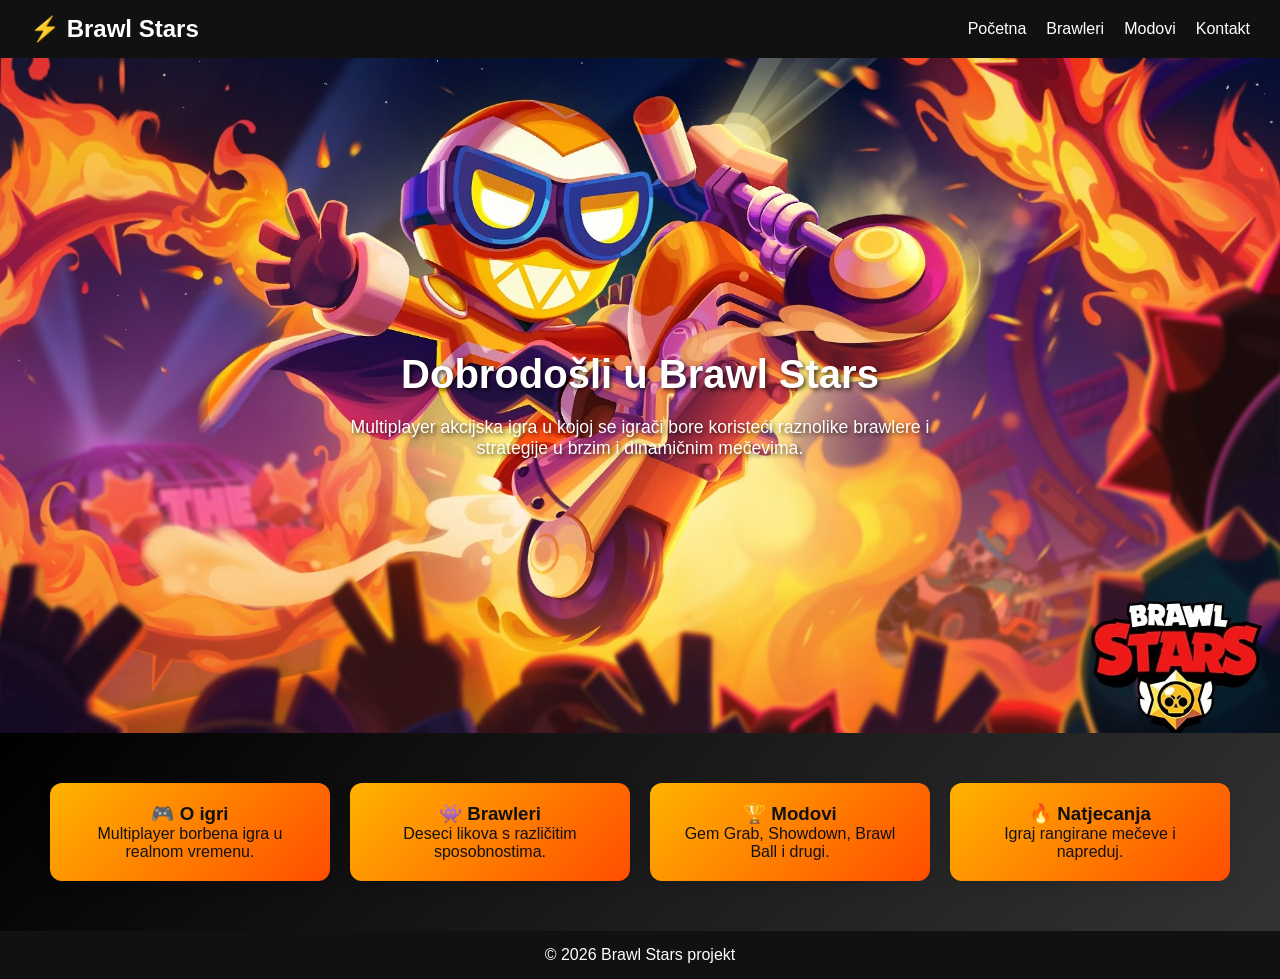
<file: brawl-stars-main/brawl-stars-main/MKseminar/Nova mapa (3)/index.html>
<!DOCTYPE html>
<html lang="hr">
<head>
<meta charset="UTF-8">
<meta name="viewport" content="width=device-width, initial-scale=1.0">
<title>Brawl Stars</title>
<link rel="stylesheet" href="style.css">
</head>
<body>

<nav>
<h1>⚡ Brawl Stars</h1>
<ul>
<li><a href="index.html">Početna</a></li>
<li><a href="brawleri.html">Brawleri</a></li>
<li><a href="modovi.html">Modovi</a></li>
<li><a href="kontakt.html">Kontakt</a></li>
</ul>
</nav>

<header class="hero-section">
<h2>Dobrodošli u Brawl Stars</h2>
<p>Multiplayer akcijska igra u kojoj se igrači bore koristeći raznolike brawlere i strategije u brzim i dinamičnim mečevima.</p>
</header>

<section class="grid-section">
<div class="card">
<h3>🎮 O igri</h3>
<p>Multiplayer borbena igra u realnom vremenu.</p>
</div>

<div class="card">
<h3>👾 Brawleri</h3>
<p>Deseci likova s različitim sposobnostima.</p>
</div>

<div class="card">
<h3>🏆 Modovi</h3>
<p>Gem Grab, Showdown, Brawl Ball i drugi.</p>
</div>

<div class="card">
<h3>🔥 Natjecanja</h3>
<p>Igraj rangirane mečeve i napreduj.</p>
</div>
</section>

<footer>
<p>© 2026 Brawl Stars projekt</p>
</footer>

</body>
</html>
</file>
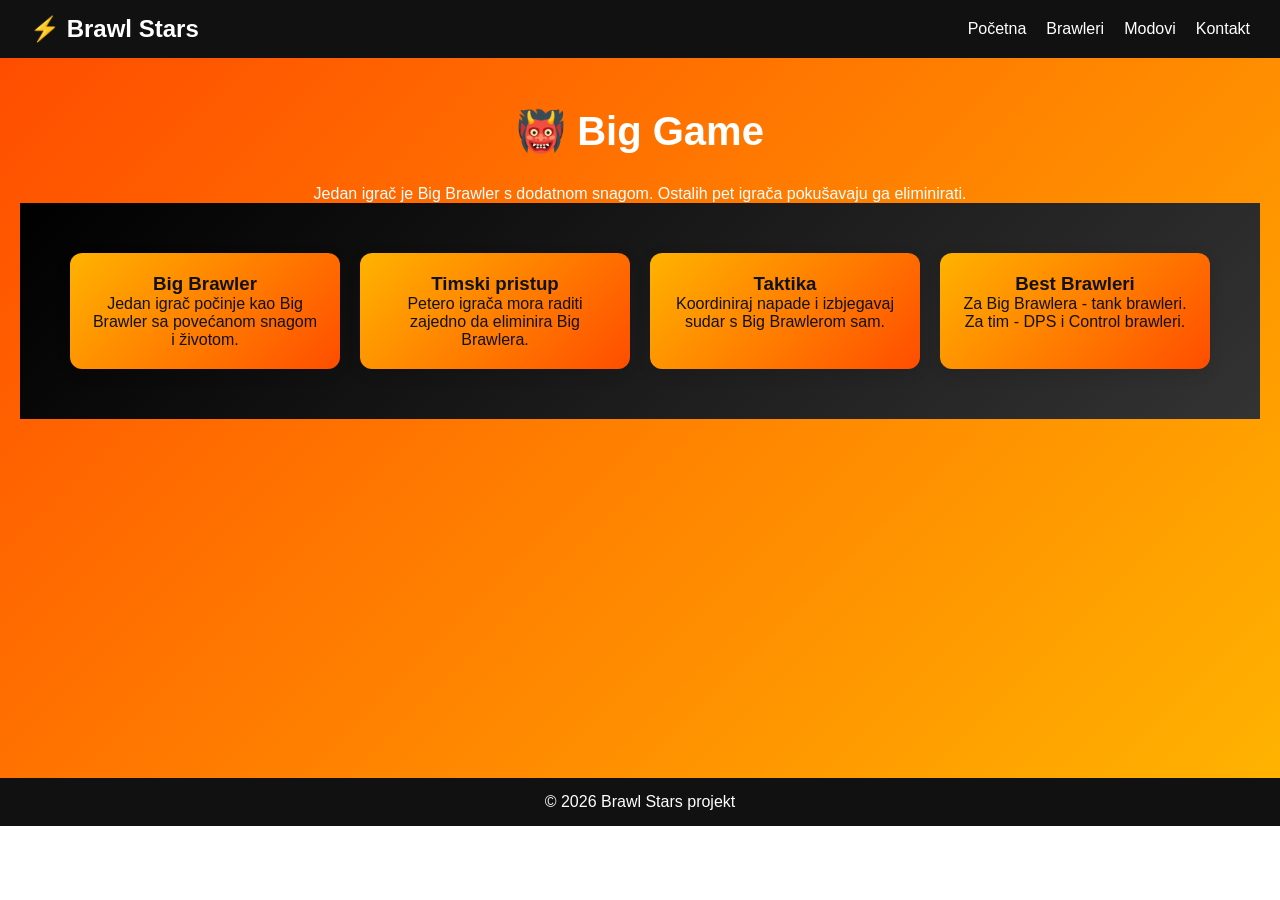
<file: brawl-stars-main/brawl-stars-main/MKseminar/Nova mapa (3)/big-game.html>
<!DOCTYPE html>
<html lang="hr">
<head>
<meta charset="UTF-8">
<meta name="viewport" content="width=device-width, initial-scale=1.0">
<title>Big Game - Brawl Stars</title>
<link rel="stylesheet" href="style.css">
</head>
<body>

<nav>
<h1>⚡ Brawl Stars</h1>
<ul>
<li><a href="index.html">Početna</a></li>
<li><a href="brawleri.html">Brawleri</a></li>
<li><a href="modovi.html">Modovi</a></li>
<li><a href="kontakt.html">Kontakt</a></li>
</ul>
</nav>

<section class="page-section">
<h2>👹 Big Game</h2>
<p>Jedan igrač je Big Brawler s dodatnom snagom. Ostalih pet igrača pokušavaju ga eliminirati.</p>

<div class="grid-section">
<div class="card">
<h3>Big Brawler</h3>
<p>Jedan igrač počinje kao Big Brawler sa povećanom snagom i životom.</p>
</div>

<div class="card">
<h3>Timski pristup</h3>
<p>Petero igrača mora raditi zajedno da eliminira Big Brawlera.</p>
</div>

<div class="card">
<h3>Taktika</h3>
<p>Koordiniraj napade i izbjegavaj sudar s Big Brawlerom sam.</p>
</div>

<div class="card">
<h3>Best Brawleri</h3>
<p>Za Big Brawlera - tank brawleri. Za tim - DPS i Control brawleri.</p>
</div>
</div>
</section>

<footer>
<p>© 2026 Brawl Stars projekt</p>
</footer>

</body>
</html>
</file>
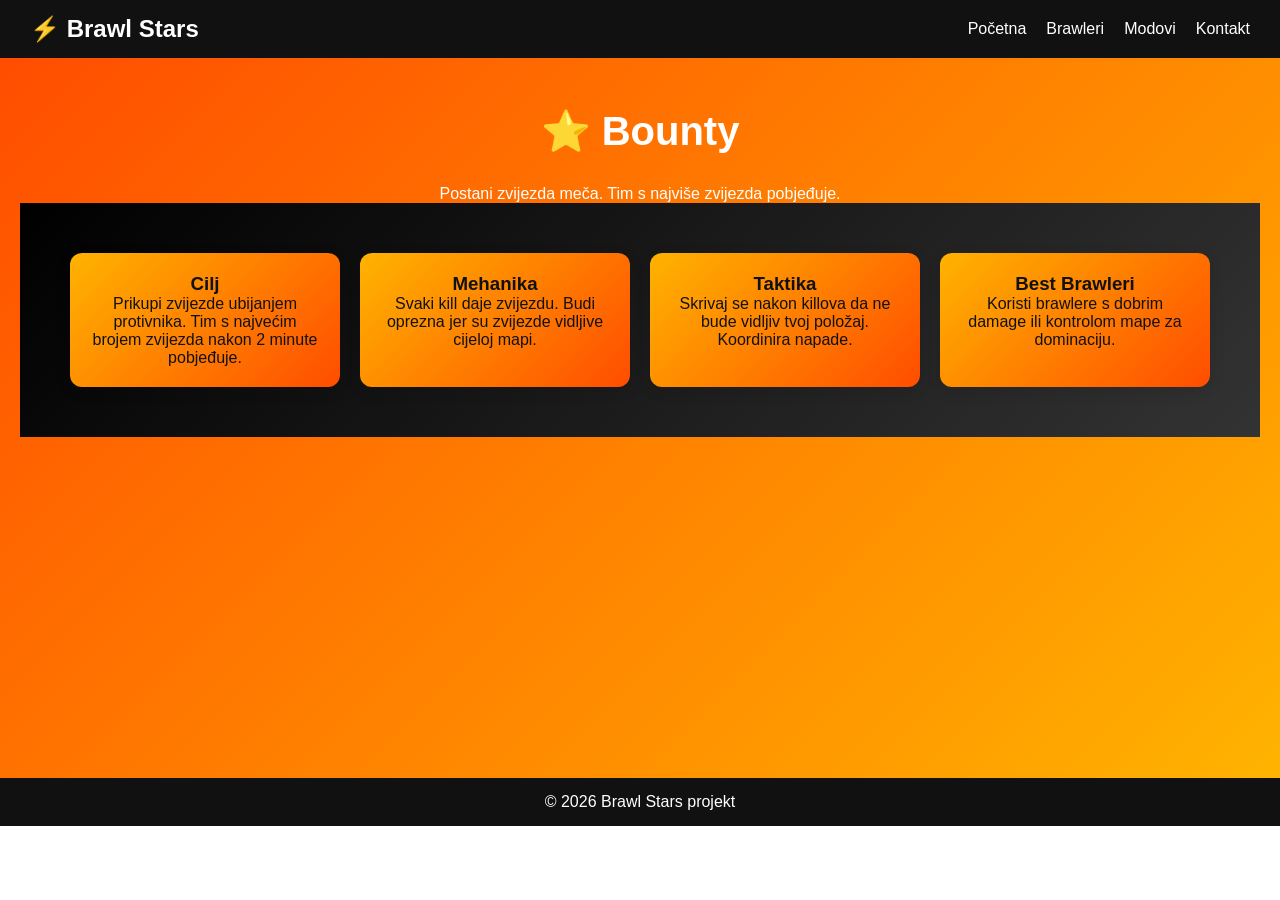
<file: brawl-stars-main/brawl-stars-main/MKseminar/Nova mapa (3)/bounty.html>
<!DOCTYPE html>
<html lang="hr">
<head>
<meta charset="UTF-8">
<meta name="viewport" content="width=device-width, initial-scale=1.0">
<title>Bounty - Brawl Stars</title>
<link rel="stylesheet" href="style.css">
</head>
<body>

<nav>
<h1>⚡ Brawl Stars</h1>
<ul>
<li><a href="index.html">Početna</a></li>
<li><a href="brawleri.html">Brawleri</a></li>
<li><a href="modovi.html">Modovi</a></li>
<li><a href="kontakt.html">Kontakt</a></li>
</ul>
</nav>

<section class="page-section">
<h2>⭐ Bounty</h2>
<p>Postani zvijezda meča. Tim s najviše zvijezda pobjeđuje.</p>

<div class="grid-section">
<div class="card">
<h3>Cilj</h3>
<p>Prikupi zvijezde ubijanjem protivnika. Tim s najvećim brojem zvijezda nakon 2 minute pobjeđuje.</p>
</div>

<div class="card">
<h3>Mehanika</h3>
<p>Svaki kill daje zvijezdu. Budi oprezna jer su zvijezde vidljive cijeloj mapi.</p>
</div>

<div class="card">
<h3>Taktika</h3>
<p>Skrivaj se nakon killova da ne bude vidljiv tvoj položaj. Koordinira napade.</p>
</div>

<div class="card">
<h3>Best Brawleri</h3>
<p>Koristi brawlere s dobrim damage ili kontrolom mape za dominaciju.</p>
</div>
</div>
</section>

<footer>
<p>© 2026 Brawl Stars projekt</p>
</footer>

</body>
</html>
</file>
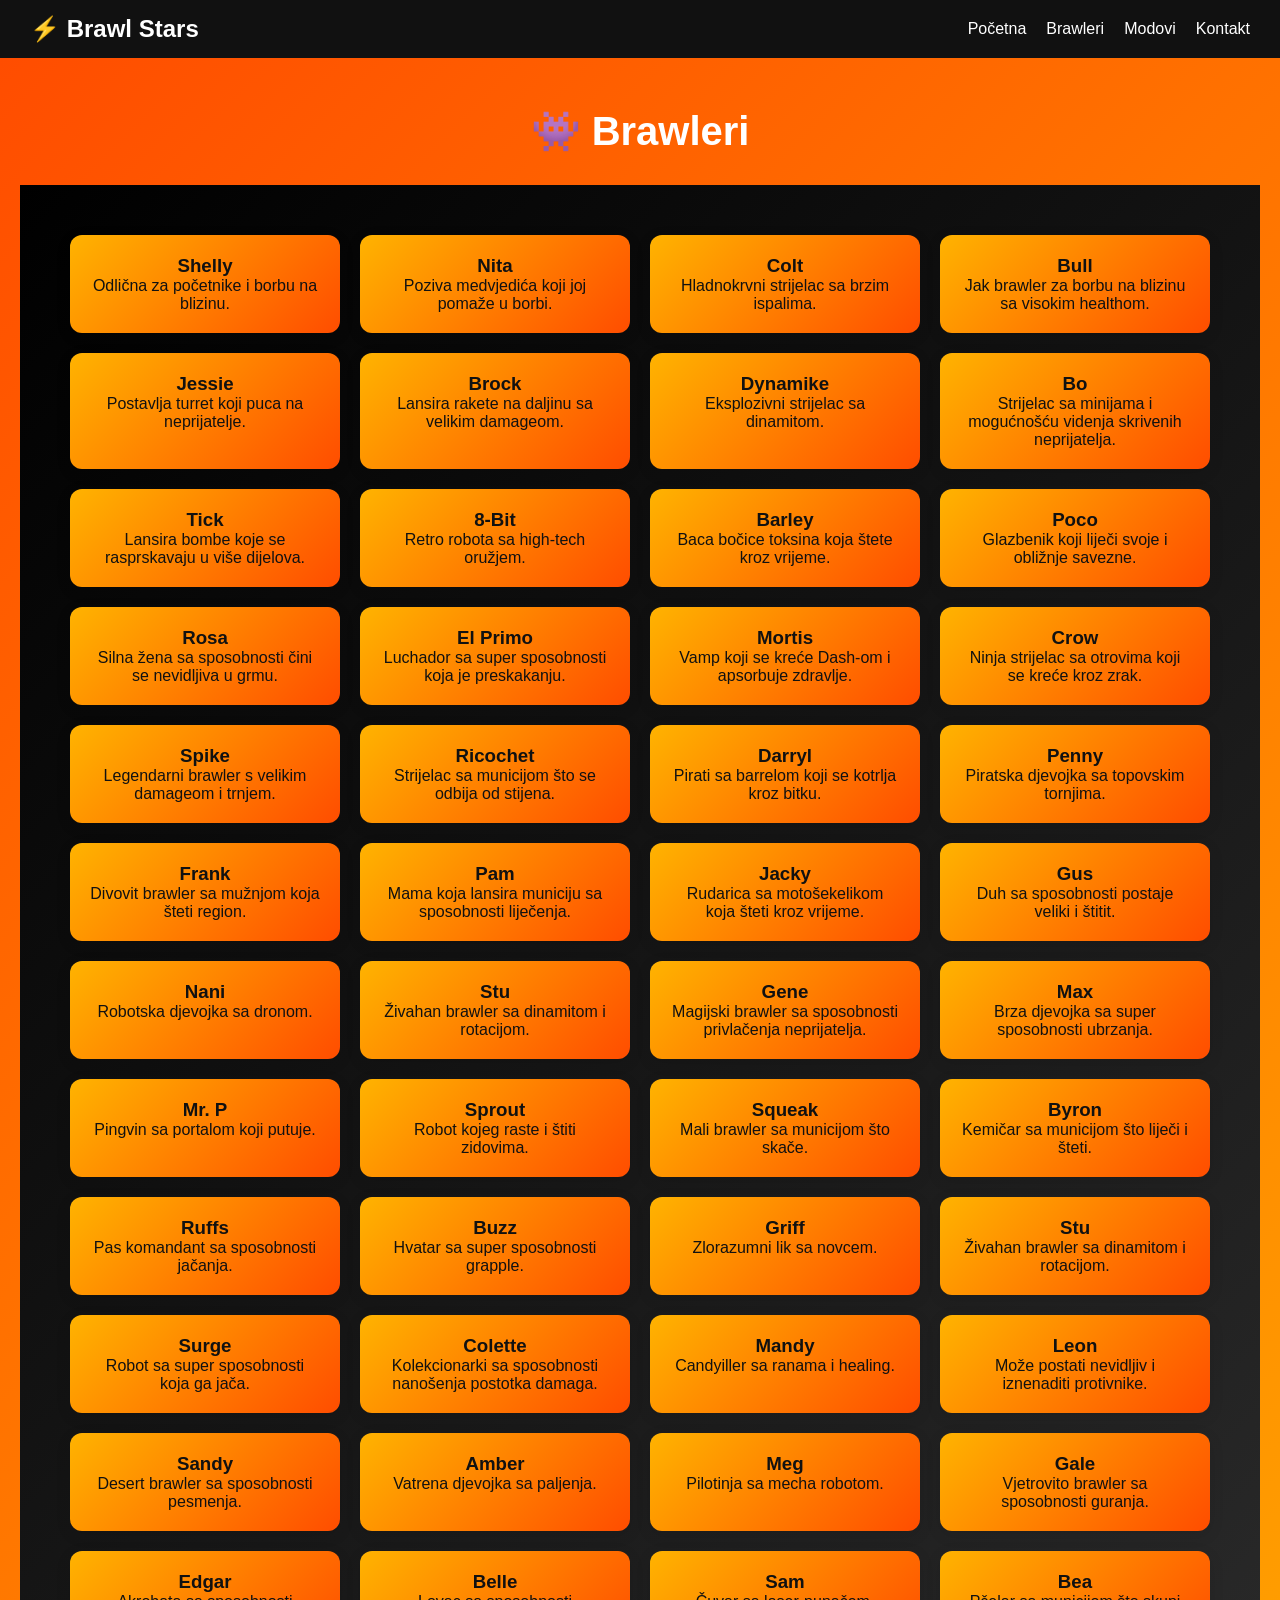
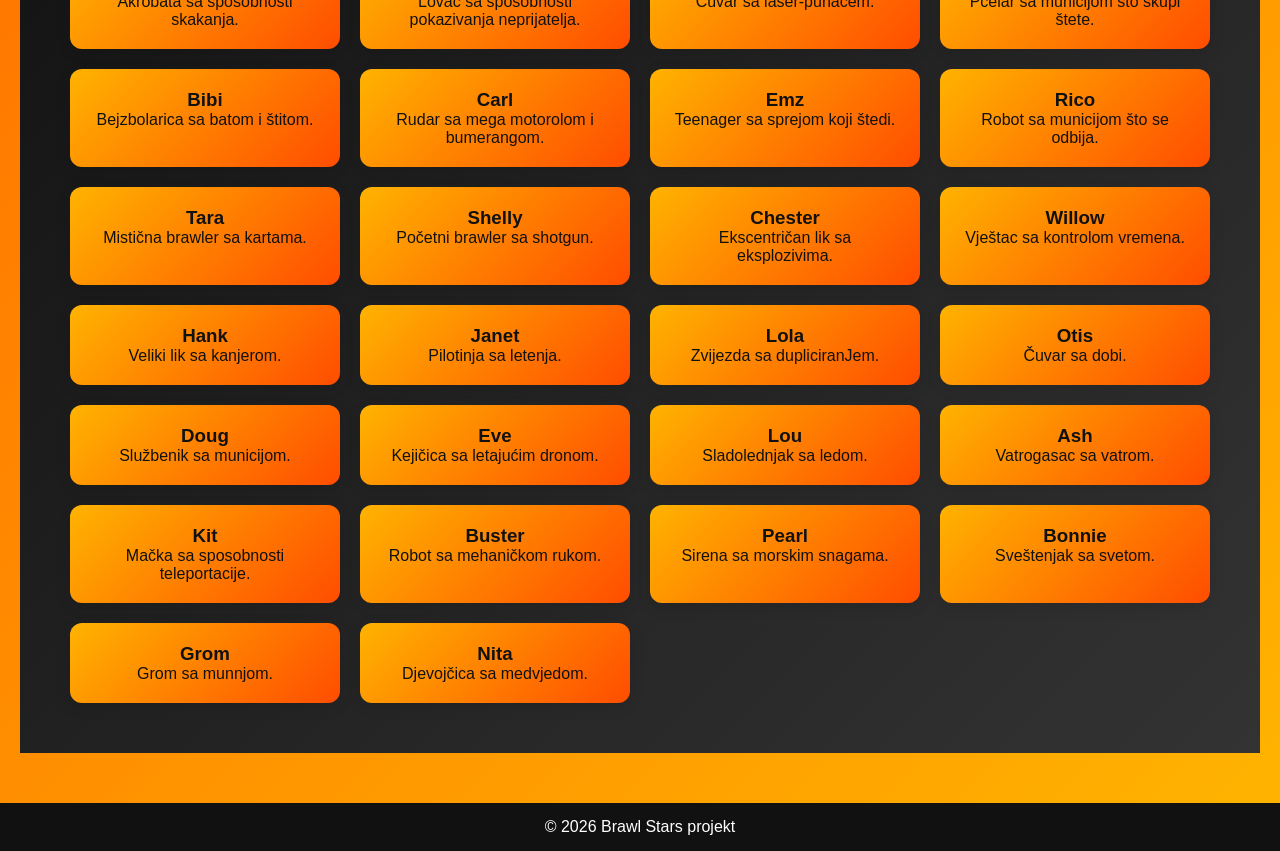
<file: brawl-stars-main/brawl-stars-main/MKseminar/Nova mapa (3)/brawleri.html>
<!DOCTYPE html>
<html lang="hr">
<head>
<meta charset="UTF-8">
<meta name="viewport" content="width=device-width, initial-scale=1.0">
<title>Brawleri</title>
<link rel="stylesheet" href="style.css">
</head>
<body>

<nav>
<h1>⚡ Brawl Stars</h1>
<ul>
<li><a href="index.html">Početna</a></li>
<li><a href="brawleri.html">Brawleri</a></li>
<li><a href="modovi.html">Modovi</a></li>
<li><a href="kontakt.html">Kontakt</a></li>
</ul>
</nav>

<section class="page-section">
<h2>👾 Brawleri</h2>

<div class="grid-section">
<!-- COMMON BRAWLERS -->
<div class="card">
<h3>Shelly</h3>
<p>Odlična za početnike i borbu na blizinu.</p>
</div>

<div class="card">
<h3>Nita</h3>
<p>Poziva medvjedića koji joj pomaže u borbi.</p>
</div>

<div class="card">
<h3>Colt</h3>
<p>Hladnokrvni strijelac sa brzim ispalima.</p>
</div>

<div class="card">
<h3>Bull</h3>
<p>Jak brawler za borbu na blizinu sa visokim healthom.</p>
</div>

<div class="card">
<h3>Jessie</h3>
<p>Postavlja turret koji puca na neprijatelje.</p>
</div>

<!-- RARE BRAWLERS -->
<div class="card">
<h3>Brock</h3>
<p>Lansira rakete na daljinu sa velikim damageom.</p>
</div>

<div class="card">
<h3>Dynamike</h3>
<p>Eksplozivni strijelac sa dinamitom.</p>
</div>

<div class="card">
<h3>Bo</h3>
<p>Strijelac sa minijama i mogućnošću videnja skrivenih neprijatelja.</p>
</div>

<div class="card">
<h3>Tick</h3>
<p>Lansira bombe koje se rasprskavaju u više dijelova.</p>
</div>

<div class="card">
<h3>8-Bit</h3>
<p>Retro robota sa high-tech oružjem.</p>
</div>

<!-- SUPER RARE BRAWLERS -->
<div class="card">
<h3>Barley</h3>
<p>Baca bočice toksina koja štete kroz vrijeme.</p>
</div>

<div class="card">
<h3>Poco</h3>
<p>Glazbenik koji liječi svoje i obližnje savezne.</p>
</div>

<div class="card">
<h3>Rosa</h3>
<p>Silna žena sa sposobnosti čini se nevidljiva u grmu.</p>
</div>

<div class="card">
<h3>El Primo</h3>
<p>Luchador sa super sposobnosti koja je preskakanju.</p>
</div>

<div class="card">
<h3>Mortis</h3>
<p>Vamp koji se kreće Dash-om i apsorbuje zdravlje.</p>
</div>

<div class="card">
<h3>Crow</h3>
<p>Ninja strijelac sa otrovima koji se kreće kroz zrak.</p>
</div>

<!-- EPIC BRAWLERS -->
<div class="card">
<h3>Spike</h3>
<p>Legendarni brawler s velikim damageom i trnjem.</p>
</div>

<div class="card">
<h3>Ricochet</h3>
<p>Strijelac sa municijom što se odbija od stijena.</p>
</div>

<div class="card">
<h3>Darryl</h3>
<p>Pirati sa barrelom koji se kotrlja kroz bitku.</p>
</div>

<div class="card">
<h3>Penny</h3>
<p>Piratska djevojka sa topovskim tornjima.</p>
</div>

<div class="card">
<h3>Frank</h3>
<p>Divovit brawler sa mužnjom koja šteti region.</p>
</div>

<div class="card">
<h3>Pam</h3>
<p>Mama koja lansira municiju sa sposobnosti liječenja.</p>
</div>

<div class="card">
<h3>Jacky</h3>
<p>Rudarica sa motošekelikom koja šteti kroz vrijeme.</p>
</div>

<div class="card">
<h3>Gus</h3>
<p>Duh sa sposobnosti postaje veliki i štitit.</p>
</div>

<div class="card">
<h3>Nani</h3>
<p>Robotska djevojka sa dronom.</p>
</div>

<div class="card">
<h3>Stu</h3>
<p>Živahan brawler sa dinamitom i rotacijom.</p>
</div>

<!-- MYTHIC BRAWLERS -->
<div class="card">
<h3>Gene</h3>
<p>Magijski brawler sa sposobnosti privlačenja neprijatelja.</p>
</div>

<div class="card">
<h3>Max</h3>
<p>Brza djevojka sa super sposobnosti ubrzanja.</p>
</div>

<div class="card">
<h3>Mr. P</h3>
<p>Pingvin sa portalom koji putuje.</p>
</div>

<div class="card">
<h3>Sprout</h3>
<p>Robot kojeg raste i štiti zidovima.</p>
</div>

<div class="card">
<h3>Squeak</h3>
<p>Mali brawler sa municijom što skače.</p>
</div>

<div class="card">
<h3>Byron</h3>
<p>Kemičar sa municijom što liječi i šteti.</p>
</div>

<div class="card">
<h3>Ruffs</h3>
<p>Pas komandant sa sposobnosti jačanja.</p>
</div>

<div class="card">
<h3>Buzz</h3>
<p>Hvatar sa super sposobnosti grapple.</p>
</div>

<div class="card">
<h3>Griff</h3>
<p>Zlorazumni lik sa novcem.</p>
</div>

<div class="card">
<h3>Stu</h3>
<p>Živahan brawler sa dinamitom i rotacijom.</p>
</div>

<div class="card">
<h3>Surge</h3>
<p>Robot sa super sposobnosti koja ga jača.</p>
</div>

<div class="card">
<h3>Colette</h3>
<p>Kolekcionarki sa sposobnosti nanošenja postotka damaga.</p>
</div>

<div class="card">
<h3>Mandy</h3>
<p>Candyiller sa ranama i healing.</p>
</div>

<!-- LEGENDARY BRAWLERS -->
<div class="card">
<h3>Leon</h3>
<p>Može postati nevidljiv i iznenaditi protivnike.</p>
</div>

<div class="card">
<h3>Sandy</h3>
<p>Desert brawler sa sposobnosti pesmenja.</p>
</div>

<div class="card">
<h3>Amber</h3>
<p>Vatrena djevojka sa paljenja.</p>
</div>

<div class="card">
<h3>Meg</h3>
<p>Pilotinja sa mecha robotom.</p>
</div>

<div class="card">
<h3>Gale</h3>
<p>Vjetrovito brawler sa sposobnosti guranja.</p>
</div>

<div class="card">
<h3>Edgar</h3>
<p>Akrobata sa sposobnosti skakanja.</p>
</div>

<div class="card">
<h3>Belle</h3>
<p>Lovac sa sposobnosti pokazivanja neprijatelja.</p>
</div>

<div class="card">
<h3>Sam</h3>
<p>Čuvar sa laser-punačem.</p>
</div>

<!-- ADDITIONAL BRAWLERS (Recent additions) -->
<div class="card">
<h3>Bea</h3>
<p>Pčelar sa municijom što skupi štete.</p>
</div>

<div class="card">
<h3>Bibi</h3>
<p>Bejzbolarica sa batom i štitom.</p>
</div>

<div class="card">
<h3>Carl</h3>
<p>Rudar sa mega motorolom i bumerangom.</p>
</div>

<div class="card">
<h3>Emz</h3>
<p>Teenager sa sprejom koji štedi.</p>
</div>

<div class="card">
<h3>Rico</h3>
<p>Robot sa municijom što se odbija.</p>
</div>

<div class="card">
<h3>Tara</h3>
<p>Mistična brawler sa kartama.</p>
</div>

<div class="card">
<h3>Shelly</h3>
<p>Početni brawler sa shotgun.</p>
</div>

<div class="card">
<h3>Chester</h3>
<p>Ekscentričan lik sa eksplozivima.</p>
</div>

<div class="card">
<h3>Willow</h3>
<p>Vještac sa kontrolom vremena.</p>
</div>

<div class="card">
<h3>Hank</h3>
<p>Veliki lik sa kanjerom.</p>
</div>

<div class="card">
<h3>Janet</h3>
<p>Pilotinja sa letenja.</p>
</div>

<div class="card">
<h3>Lola</h3>
<p>Zvijezda sa dupliciranJem.</p>
</div>

<div class="card">
<h3>Otis</h3>
<p>Čuvar sa dobi.</p>
</div>

<div class="card">
<h3>Doug</h3>
<p>Službenik sa municijom.</p>
</div>

<div class="card">
<h3>Eve</h3>
<p>Kejičica sa letajućim dronom.</p>
</div>

<div class="card">
<h3>Lou</h3>
<p>Sladolednjak sa ledom.</p>
</div>

<div class="card">
<h3>Ash</h3>
<p>Vatrogasac sa vatrom.</p>
</div>

<div class="card">
<h3>Kit</h3>
<p>Mačka sa sposobnosti teleportacije.</p>
</div>

<div class="card">
<h3>Buster</h3>
<p>Robot sa mehaničkom rukom.</p>
</div>

<div class="card">
<h3>Pearl</h3>
<p>Sirena sa morskim snagama.</p>
</div>

<div class="card">
<h3>Bonnie</h3>
<p>Sveštenjak sa svetom.</p>
</div>

<div class="card">
<h3>Grom</h3> 
<p>Grom sa munnjom.</p>
</div>

<div class="card">
<h3>Nita</h3>
<p>Djevojčica sa medvjedom.</p>
</div>


</section>

<footer>
<p>© 2026 Brawl Stars projekt</p>
</footer>

</body>
</html>
</file>
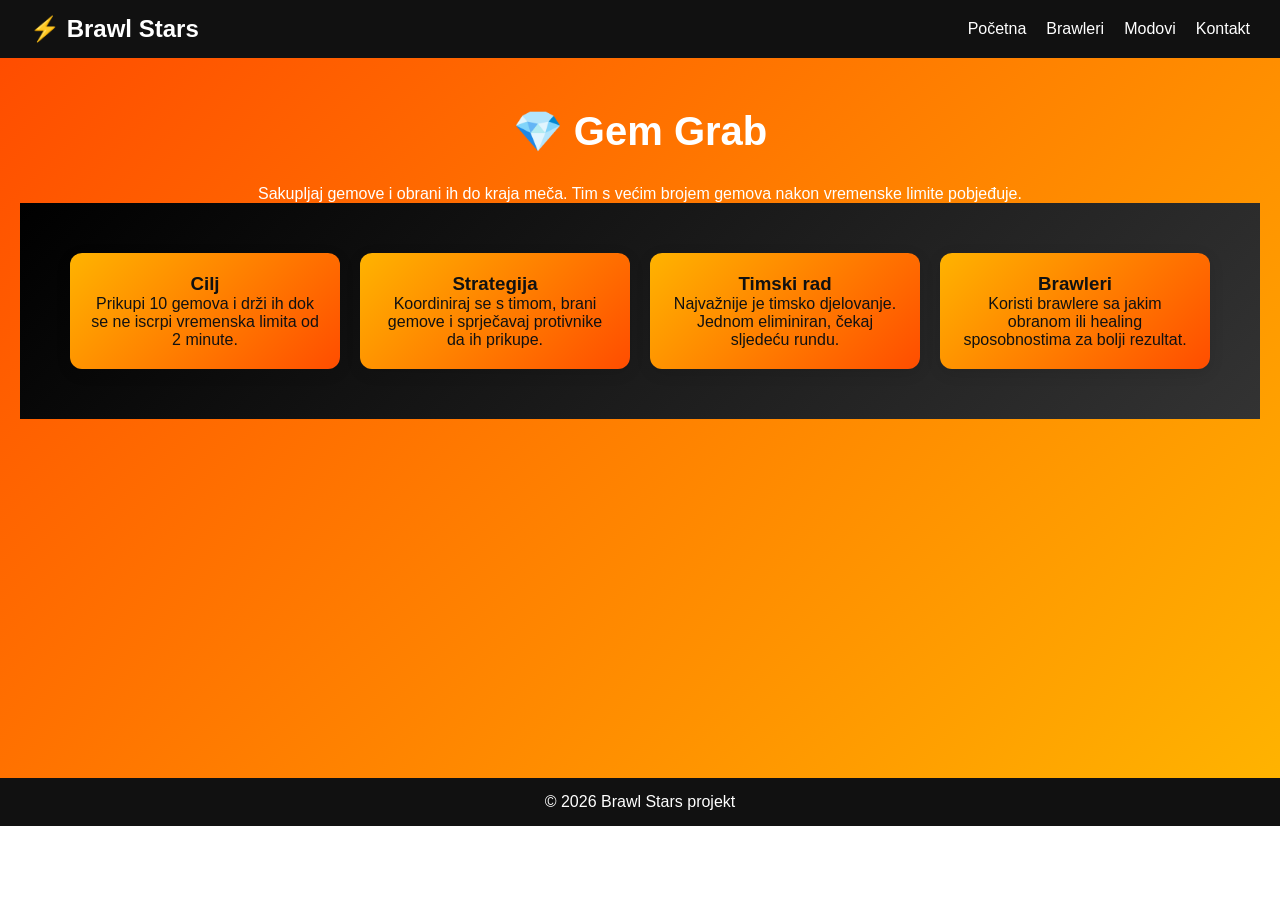
<file: brawl-stars-main/brawl-stars-main/MKseminar/Nova mapa (3)/gem-grab.html>
<!DOCTYPE html>
<html lang="hr">
<head>
<meta charset="UTF-8">
<meta name="viewport" content="width=device-width, initial-scale=1.0">
<title>Gem Grab - Brawl Stars</title>
<link rel="stylesheet" href="style.css">
</head>
<body>

<nav>
<h1>⚡ Brawl Stars</h1>
<ul>
<li><a href="index.html">Početna</a></li>
<li><a href="brawleri.html">Brawleri</a></li>
<li><a href="modovi.html">Modovi</a></li>
<li><a href="kontakt.html">Kontakt</a></li>
</ul>
</nav>

<section class="page-section">
<h2>💎 Gem Grab</h2>
<p>Sakupljaj gemove i obrani ih do kraja meča. Tim s većim brojem gemova nakon vremenske limite pobjeđuje.</p>

<div class="grid-section">
<div class="card">
<h3>Cilj</h3>
<p>Prikupi 10 gemova i drži ih dok se ne iscrpi vremenska limita od 2 minute.</p>
</div>

<div class="card">
<h3>Strategija</h3>
<p>Koordiniraj se s timom, brani gemove i sprječavaj protivnike da ih prikupe.</p>
</div>

<div class="card">
<h3>Timski rad</h3>
<p>Najvažnije je timsko djelovanje. Jednom eliminiran, čekaj sljedeću rundu.</p>
</div>

<div class="card">
<h3>Brawleri</h3>
<p>Koristi brawlere sa jakim obranom ili healing sposobnostima za bolji rezultat.</p>
</div>
</div>
</section>

<footer>
<p>© 2026 Brawl Stars projekt</p>
</footer>

</body>
</html>
</file>
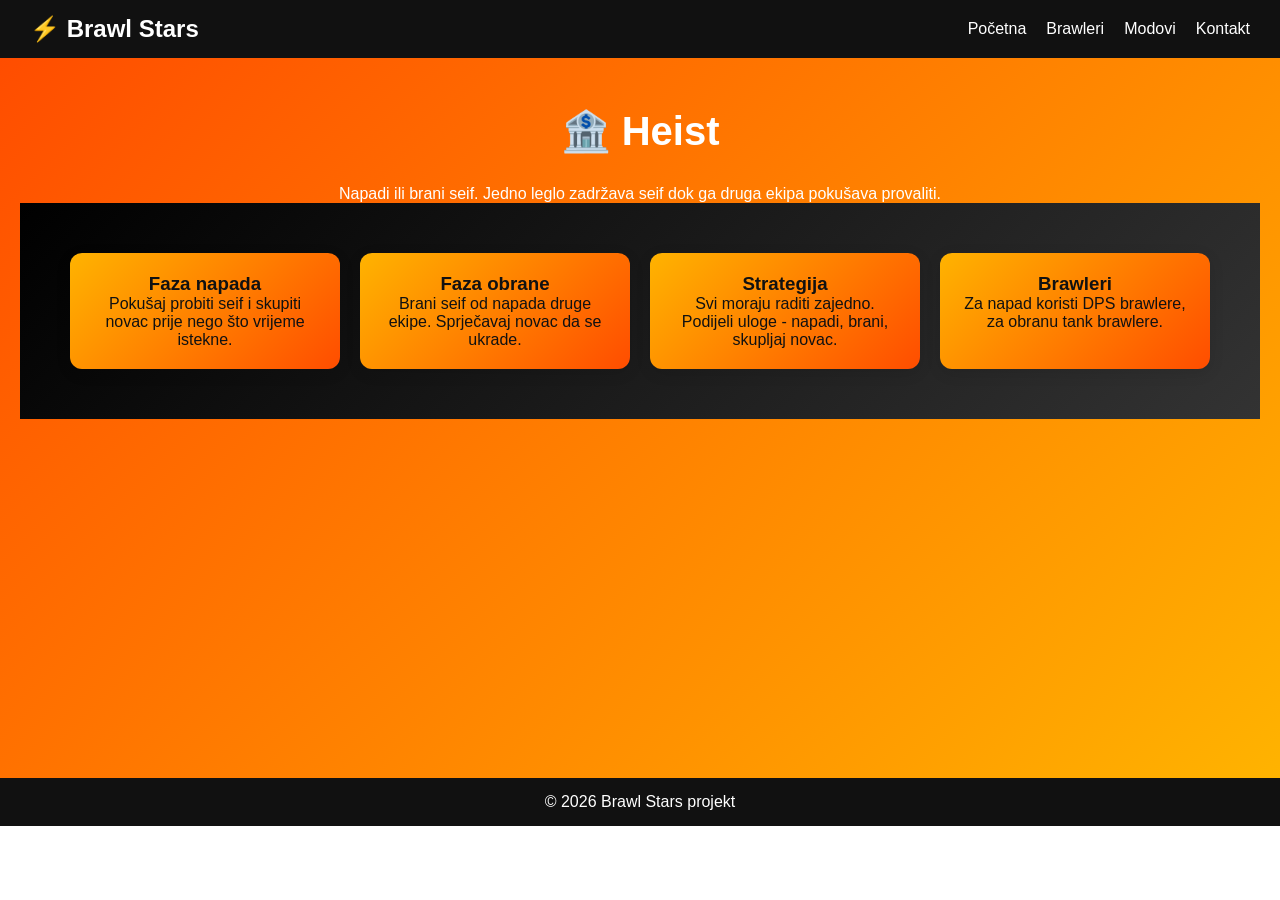
<file: brawl-stars-main/brawl-stars-main/MKseminar/Nova mapa (3)/heist.html>
<!DOCTYPE html>
<html lang="hr">
<head>
<meta charset="UTF-8">
<meta name="viewport" content="width=device-width, initial-scale=1.0">
<title>Heist - Brawl Stars</title>
<link rel="stylesheet" href="style.css">
</head>
<body>

<nav>
<h1>⚡ Brawl Stars</h1>
<ul>
<li><a href="index.html">Početna</a></li>
<li><a href="brawleri.html">Brawleri</a></li>
<li><a href="modovi.html">Modovi</a></li>
<li><a href="kontakt.html">Kontakt</a></li>
</ul>
</nav>

<section class="page-section">
<h2>🏦 Heist</h2>
<p>Napadi ili brani seif. Jedno leglo zadržava seif dok ga druga ekipa pokušava provaliti.</p>

<div class="grid-section">
<div class="card">
<h3>Faza napada</h3>
<p>Pokušaj probiti seif i skupiti novac prije nego što vrijeme istekne.</p>
</div>

<div class="card">
<h3>Faza obrane</h3>
<p>Brani seif od napada druge ekipe. Sprječavaj novac da se ukrade.</p>
</div>

<div class="card">
<h3>Strategija</h3>
<p>Svi moraju raditi zajedno. Podijeli uloge - napadi, brani, skupljaj novac.</p>
</div>

<div class="card">
<h3>Brawleri</h3>
<p>Za napad koristi DPS brawlere, za obranu tank brawlere.</p>
</div>
</div>
</section>

<footer>
<p>© 2026 Brawl Stars projekt</p>
</footer>

</body>
</html>
</file>
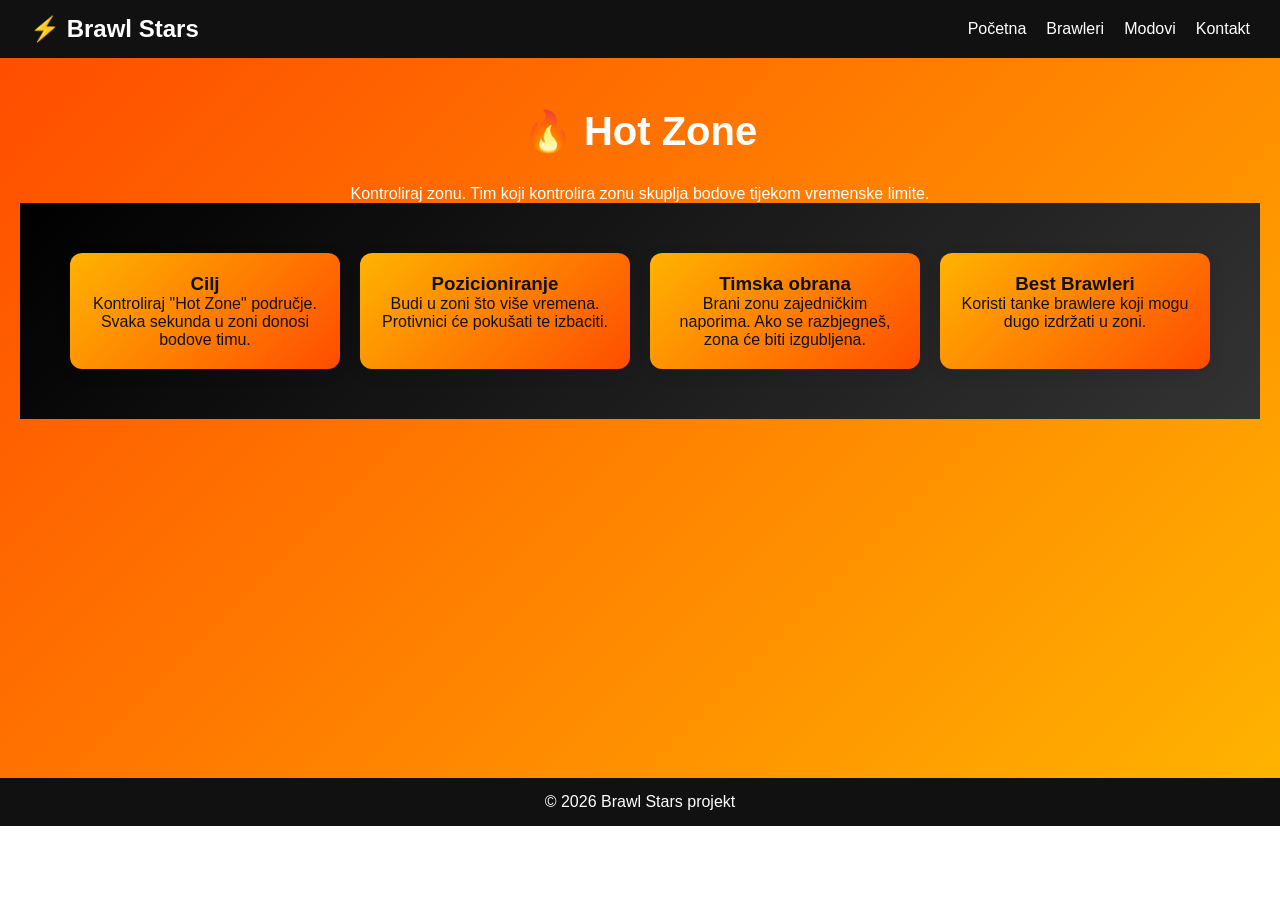
<file: brawl-stars-main/brawl-stars-main/MKseminar/Nova mapa (3)/hot-zone.html>
<!DOCTYPE html>
<html lang="hr">
<head>
<meta charset="UTF-8">
<meta name="viewport" content="width=device-width, initial-scale=1.0">
<title>Hot Zone - Brawl Stars</title>
<link rel="stylesheet" href="style.css">
</head>
<body>

<nav>
<h1>⚡ Brawl Stars</h1>
<ul>
<li><a href="index.html">Početna</a></li>
<li><a href="brawleri.html">Brawleri</a></li>
<li><a href="modovi.html">Modovi</a></li>
<li><a href="kontakt.html">Kontakt</a></li>
</ul>
</nav>

<section class="page-section">
<h2>🔥 Hot Zone</h2>
<p>Kontroliraj zonu. Tim koji kontrolira zonu skuplja bodove tijekom vremenske limite.</p>

<div class="grid-section">
<div class="card">
<h3>Cilj</h3>
<p>Kontroliraj "Hot Zone" područje. Svaka sekunda u zoni donosi bodove timu.</p>
</div>

<div class="card">
<h3>Pozicioniranje</h3>
<p>Budi u zoni što više vremena. Protivnici će pokušati te izbaciti.</p>
</div>

<div class="card">
<h3>Timska obrana</h3>
<p>Brani zonu zajedničkim naporima. Ako se razbjegneš, zona će biti izgubljena.</p>
</div>

<div class="card">
<h3>Best Brawleri</h3>
<p>Koristi tanke brawlere koji mogu dugo izdržati u zoni.</p>
</div>
</div>
</section>

<footer>
<p>© 2026 Brawl Stars projekt</p>
</footer>

</body>
</html>
</file>
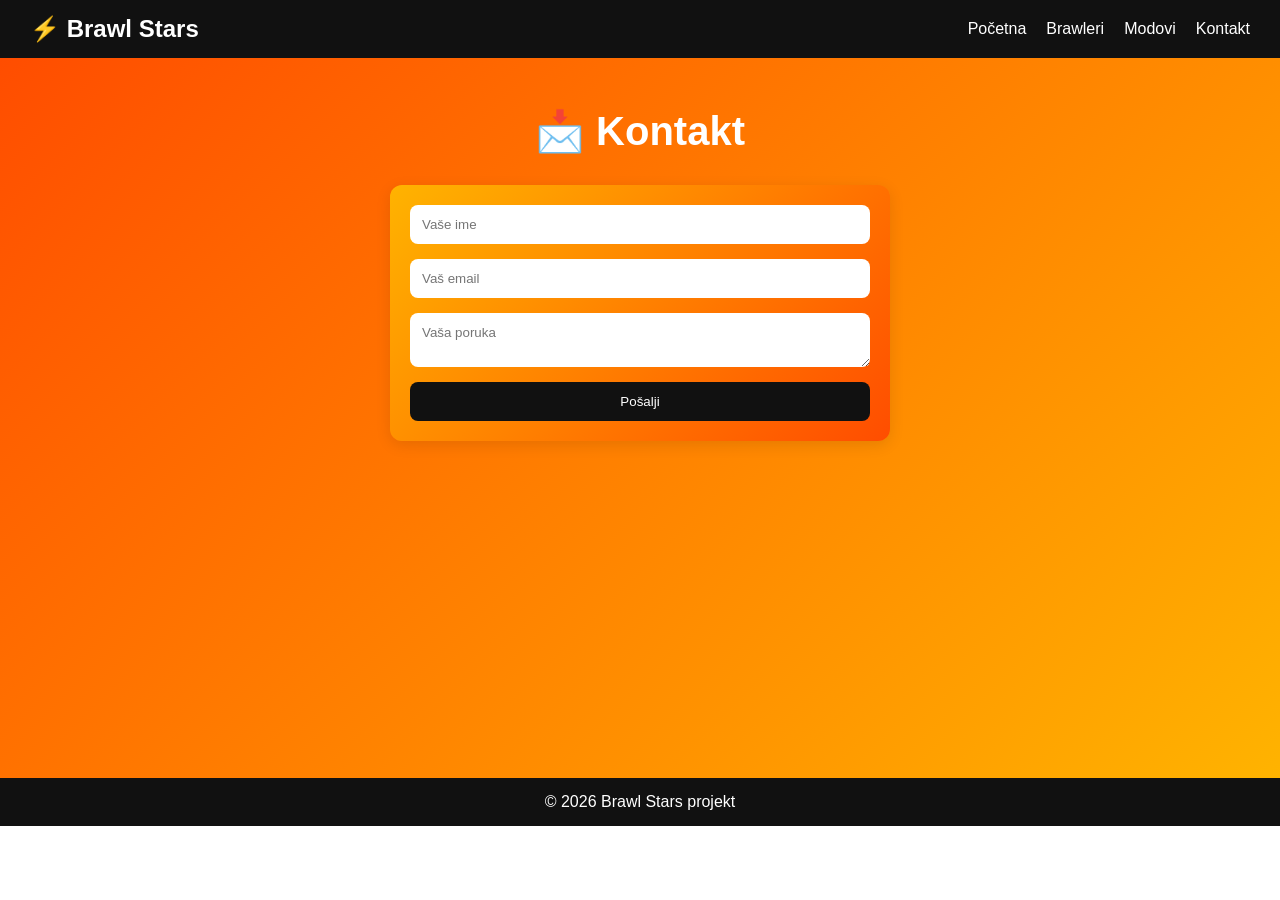
<file: brawl-stars-main/brawl-stars-main/MKseminar/Nova mapa (3)/kontakt.html>
<!DOCTYPE html>
<html lang="hr">
<head>
<meta charset="UTF-8">
<meta name="viewport" content="width=device-width, initial-scale=1.0">
<title>Kontakt</title>
<link rel="stylesheet" href="style.css">
</head>
<body>

<nav>
<h1>⚡ Brawl Stars</h1>
<ul>
<li><a href="index.html">Početna</a></li>
<li><a href="brawleri.html">Brawleri</a></li>
<li><a href="modovi.html">Modovi</a></li>
<li><a href="kontakt.html">Kontakt</a></li>
</ul>
</nav>

<section class="page-section">
<h2>📩 Kontakt</h2>

<div class="card form-card">
<form>
<input type="text" placeholder="Vaše ime">
<input type="email" placeholder="Vaš email">
<textarea placeholder="Vaša poruka"></textarea>
<button type="submit">Pošalji</button>
</form>
</div>
</section>

<footer>
<p>© 2026 Brawl Stars projekt</p>
</footer>

</body>
</html>
</file>
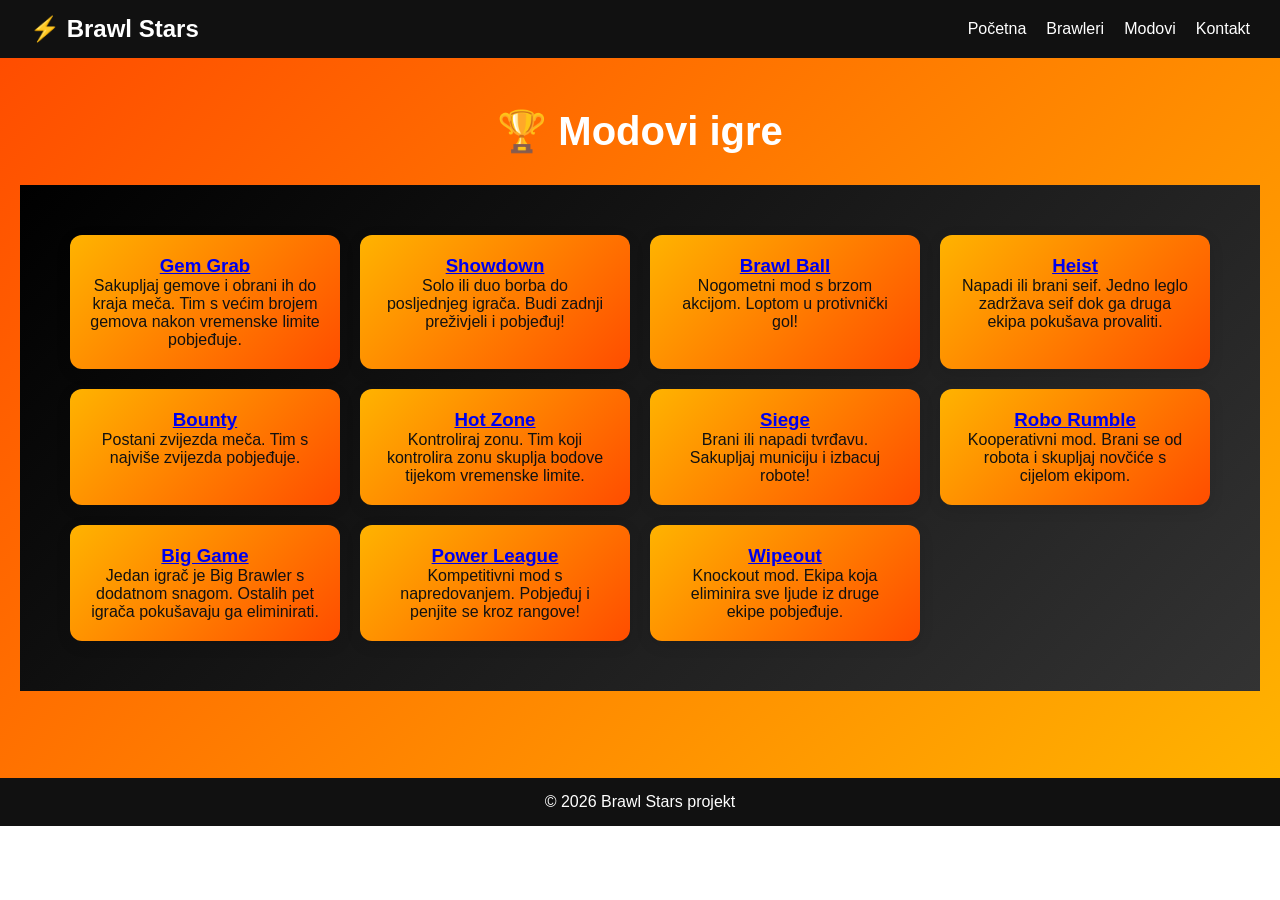
<file: brawl-stars-main/brawl-stars-main/MKseminar/Nova mapa (3)/modovi.html>
<!DOCTYPE html>
<html lang="hr">
<head>
<meta charset="UTF-8">
<meta name="viewport" content="width=device-width, initial-scale=1.0">
<title>Modovi</title>
<link rel="stylesheet" href="style.css">
</head>
<body>

<nav>
<h1>⚡ Brawl Stars</h1>
<ul>
<li><a href="index.html">Početna</a></li>
<li><a href="brawleri.html">Brawleri</a></li>
<li><a href="modovi.html">Modovi</a></li>
<li><a href="kontakt.html">Kontakt</a></li>
</ul>
</nav>

<section class="page-section">
<h2>🏆 Modovi igre</h2>

<div class="grid-section">
<div class="card">
<a href="gem-grab.html"><h3>Gem Grab</h3></a>
<p>Sakupljaj gemove i obrani ih do kraja meča. Tim s većim brojem gemova nakon vremenske limite pobjeđuje.</p>
</div>

<div class="card">
<a href="showdown.html"><h3>Showdown</h3></a>
<p>Solo ili duo borba do posljednjeg igrača. Budi zadnji preživjeli i pobjeđuj!</p>
</div>

<div class="card">
<a href="brawl-ball.html"><h3>Brawl Ball</h3></a>
<p>Nogometni mod s brzom akcijom. Loptom u protivnički gol!</p>
</div>

<div class="card">
<a href="heist.html"><h3>Heist</h3></a>
<p>Napadi ili brani seif. Jedno leglo zadržava seif dok ga druga ekipa pokušava provaliti.</p>
</div>

<div class="card">
<a href="bounty.html"><h3>Bounty</h3></a>
<p>Postani zvijezda meča. Tim s najviše zvijezda pobjeđuje.</p>
</div>

<div class="card">
<a href="hot-zone.html"><h3>Hot Zone</h3></a>
<p>Kontroliraj zonu. Tim koji kontrolira zonu skuplja bodove tijekom vremenske limite.</p>
</div>

<div class="card">
<a href="siege.html"><h3>Siege</h3></a>
<p>Brani ili napadi tvrđavu. Sakupljaj municiju i izbacuj robote!</p>
</div>

<div class="card">
<a href="robo-rumble.html"><h3>Robo Rumble</h3></a>
<p>Kooperativni mod. Brani se od robota i skupljaj novčiće s cijelom ekipom.</p>
</div>

<div class="card">
<a href="big-game.html"><h3>Big Game</h3></a>
<p>Jedan igrač je Big Brawler s dodatnom snagom. Ostalih pet igrača pokušavaju ga eliminirati.</p>
</div>

<div class="card">
<a href="power-league.html"><h3>Power League</h3></a>
<p>Kompetitivni mod s napredovanjem. Pobjeđuj i penjite se kroz rangove!</p>
</div>

<div class="card">
<a href="wipeout.html"><h3>Wipeout</h3></a>
<p>Knockout mod. Ekipa koja eliminira sve ljude iz druge ekipe pobjeđuje.</p>
</div>
</div>
</section>

<footer>
<p>© 2026 Brawl Stars projekt</p>
</footer>

</body>
</html>
</file>
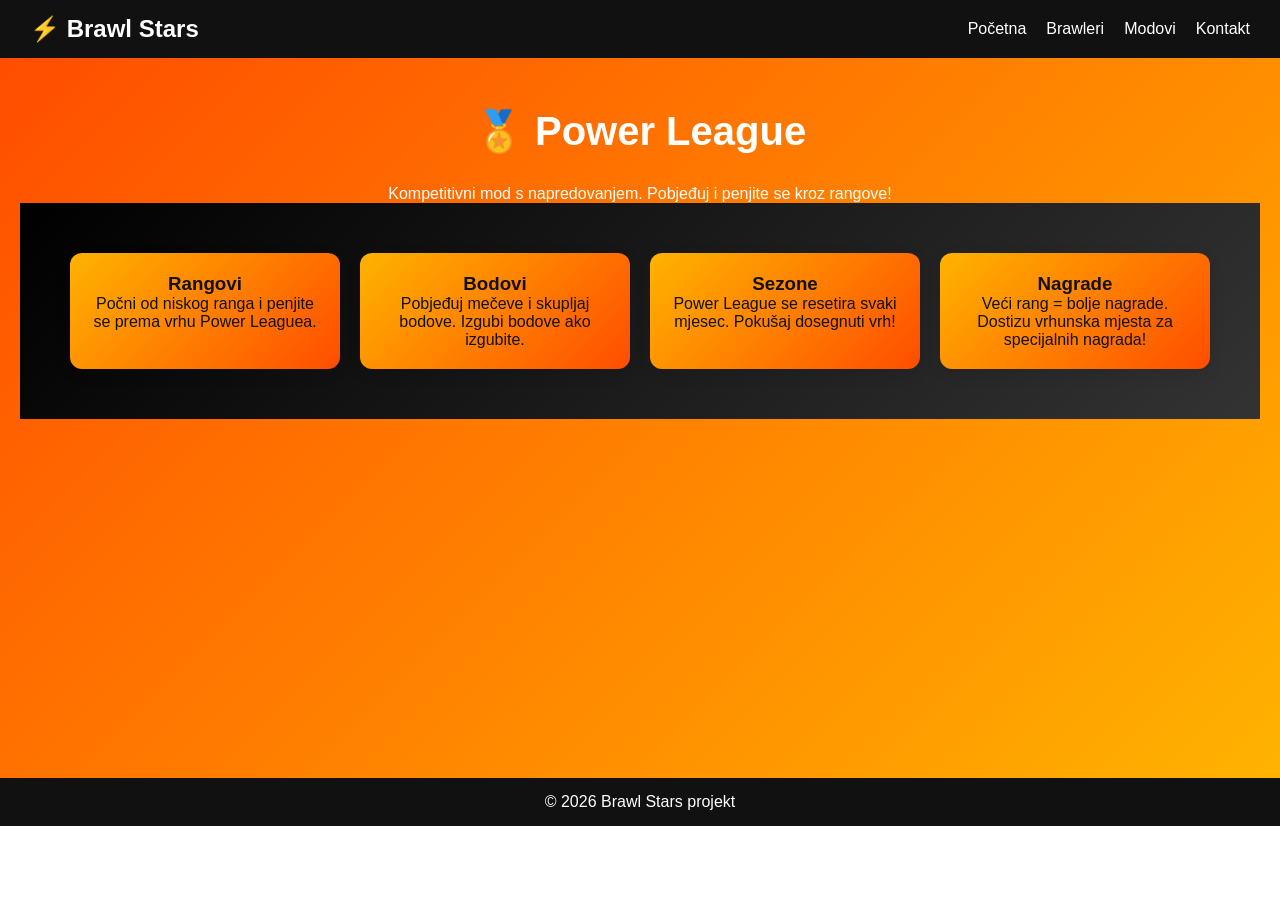
<file: brawl-stars-main/brawl-stars-main/MKseminar/Nova mapa (3)/power-league.html>
<!DOCTYPE html>
<html lang="hr">
<head>
<meta charset="UTF-8">
<meta name="viewport" content="width=device-width, initial-scale=1.0">
<title>Power League - Brawl Stars</title>
<link rel="stylesheet" href="style.css">
</head>
<body>

<nav>
<h1>⚡ Brawl Stars</h1>
<ul>
<li><a href="index.html">Početna</a></li>
<li><a href="brawleri.html">Brawleri</a></li>
<li><a href="modovi.html">Modovi</a></li>
<li><a href="kontakt.html">Kontakt</a></li>
</ul>
</nav>

<section class="page-section">
<h2>🏅 Power League</h2>
<p>Kompetitivni mod s napredovanjem. Pobjeđuj i penjite se kroz rangove!</p>

<div class="grid-section">
<div class="card">
<h3>Rangovi</h3>
<p>Počni od niskog ranga i penjite se prema vrhu Power Leaguea.</p>
</div>

<div class="card">
<h3>Bodovi</h3>
<p>Pobjeđuj mečeve i skupljaj bodove. Izgubi bodove ako izgubite.</p>
</div>

<div class="card">
<h3>Sezone</h3>
<p>Power League se resetira svaki mjesec. Pokušaj dosegnuti vrh!</p>
</div>

<div class="card">
<h3>Nagrade</h3>
<p>Veći rang = bolje nagrade. Dostizu vrhunska mjesta za specijalnih nagrada!</p>
</div>
</div>
</section>

<footer>
<p>© 2026 Brawl Stars projekt</p>
</footer>

</body>
</html>
</file>
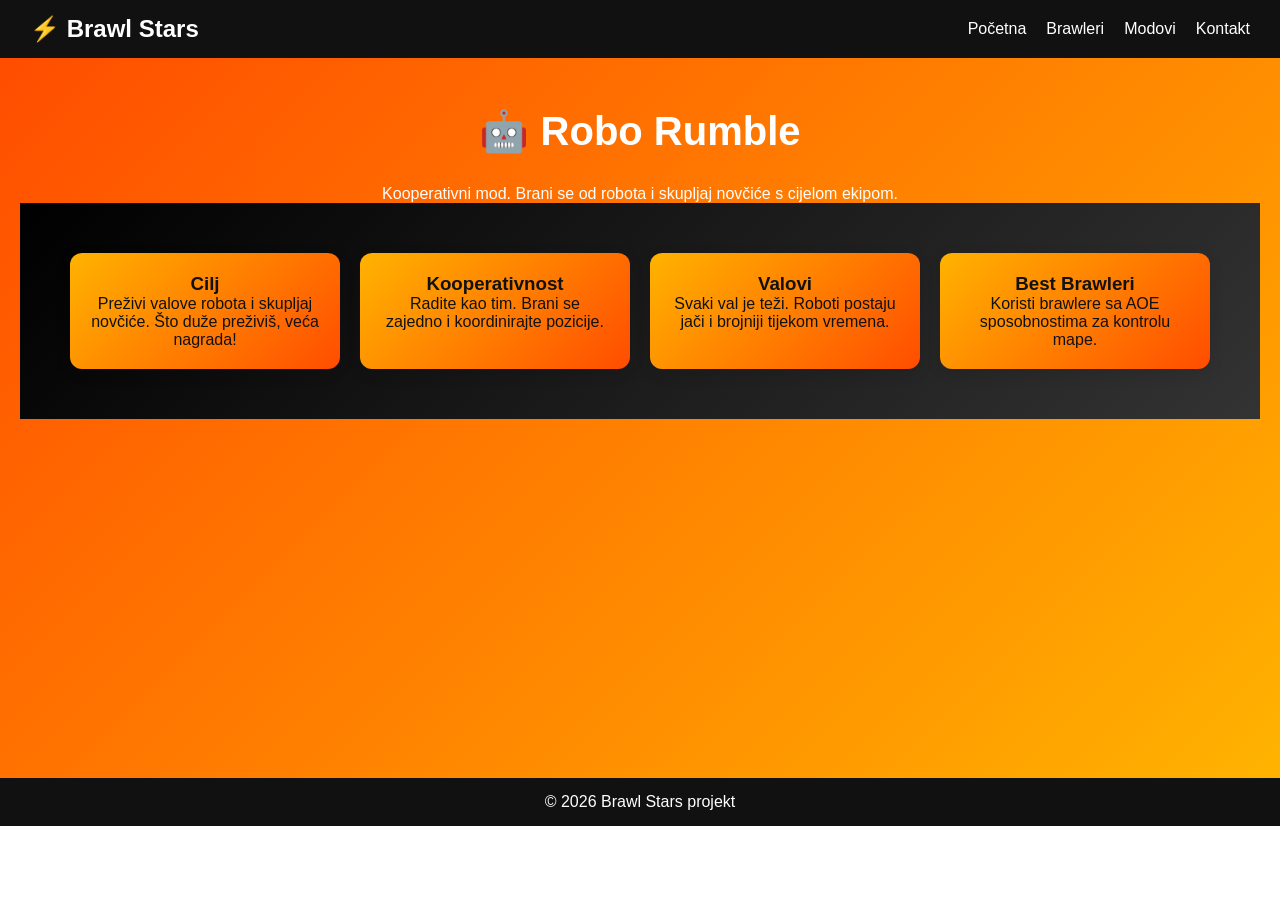
<file: brawl-stars-main/brawl-stars-main/MKseminar/Nova mapa (3)/robo-rumble.html>
<!DOCTYPE html>
<html lang="hr">
<head>
<meta charset="UTF-8">
<meta name="viewport" content="width=device-width, initial-scale=1.0">
<title>Robo Rumble - Brawl Stars</title>
<link rel="stylesheet" href="style.css">
</head>
<body>

<nav>
<h1>⚡ Brawl Stars</h1>
<ul>
<li><a href="index.html">Početna</a></li>
<li><a href="brawleri.html">Brawleri</a></li>
<li><a href="modovi.html">Modovi</a></li>
<li><a href="kontakt.html">Kontakt</a></li>
</ul>
</nav>

<section class="page-section">
<h2>🤖 Robo Rumble</h2>
<p>Kooperativni mod. Brani se od robota i skupljaj novčiće s cijelom ekipom.</p>

<div class="grid-section">
<div class="card">
<h3>Cilj</h3>
<p>Preživi valove robota i skupljaj novčiće. Što duže preživiš, veća nagrada!</p>
</div>

<div class="card">
<h3>Kooperativnost</h3>
<p>Radite kao tim. Brani se zajedno i koordinirajte pozicije.</p>
</div>

<div class="card">
<h3>Valovi</h3>
<p>Svaki val je teži. Roboti postaju jači i brojniji tijekom vremena.</p>
</div>

<div class="card">
<h3>Best Brawleri</h3>
<p>Koristi brawlere sa AOE sposobnostima za kontrolu mape.</p>
</div>
</div>
</section>

<footer>
<p>© 2026 Brawl Stars projekt</p>
</footer>

</body>
</html>
</file>
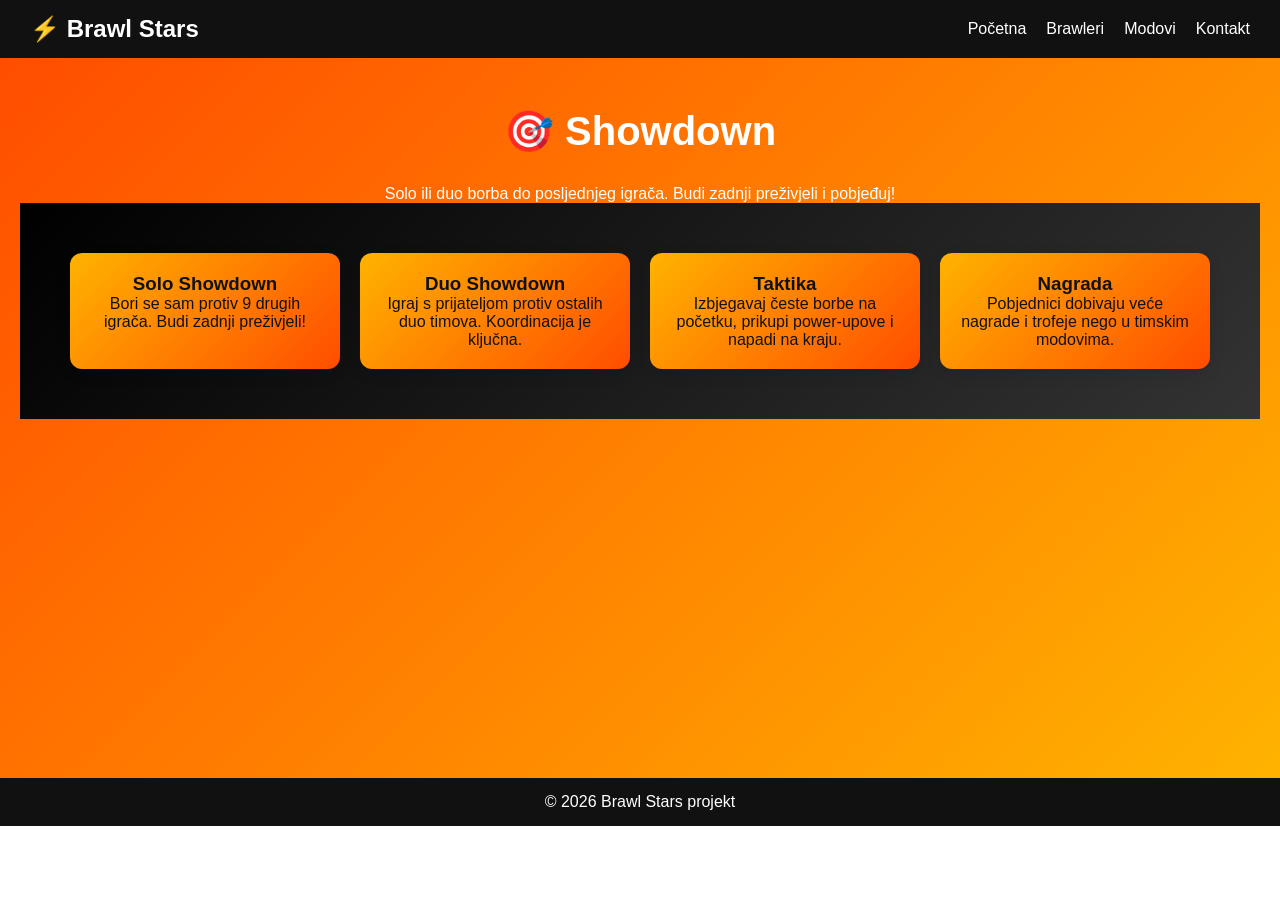
<file: brawl-stars-main/brawl-stars-main/MKseminar/Nova mapa (3)/showdown.html>
<!DOCTYPE html>
<html lang="hr">
<head>
<meta charset="UTF-8">
<meta name="viewport" content="width=device-width, initial-scale=1.0">
<title>Showdown - Brawl Stars</title>
<link rel="stylesheet" href="style.css">
</head>
<body>

<nav>
<h1>⚡ Brawl Stars</h1>
<ul>
<li><a href="index.html">Početna</a></li>
<li><a href="brawleri.html">Brawleri</a></li>
<li><a href="modovi.html">Modovi</a></li>
<li><a href="kontakt.html">Kontakt</a></li>
</ul>
</nav>

<section class="page-section">
<h2>🎯 Showdown</h2>
<p>Solo ili duo borba do posljednjeg igrača. Budi zadnji preživjeli i pobjeđuj!</p>

<div class="grid-section">
<div class="card">
<h3>Solo Showdown</h3>
<p>Bori se sam protiv 9 drugih igrača. Budi zadnji preživjeli!</p>
</div>

<div class="card">
<h3>Duo Showdown</h3>
<p>Igraj s prijateljom protiv ostalih duo timova. Koordinacija je ključna.</p>
</div>

<div class="card">
<h3>Taktika</h3>
<p>Izbjegavaj česte borbe na početku, prikupi power-upove i napadi na kraju.</p>
</div>

<div class="card">
<h3>Nagrada</h3>
<p>Pobjednici dobivaju veće nagrade i trofeje nego u timskim modovima.</p>
</div>
</div>
</section>

<footer>
<p>© 2026 Brawl Stars projekt</p>
</footer>

</body>
</html>
</file>
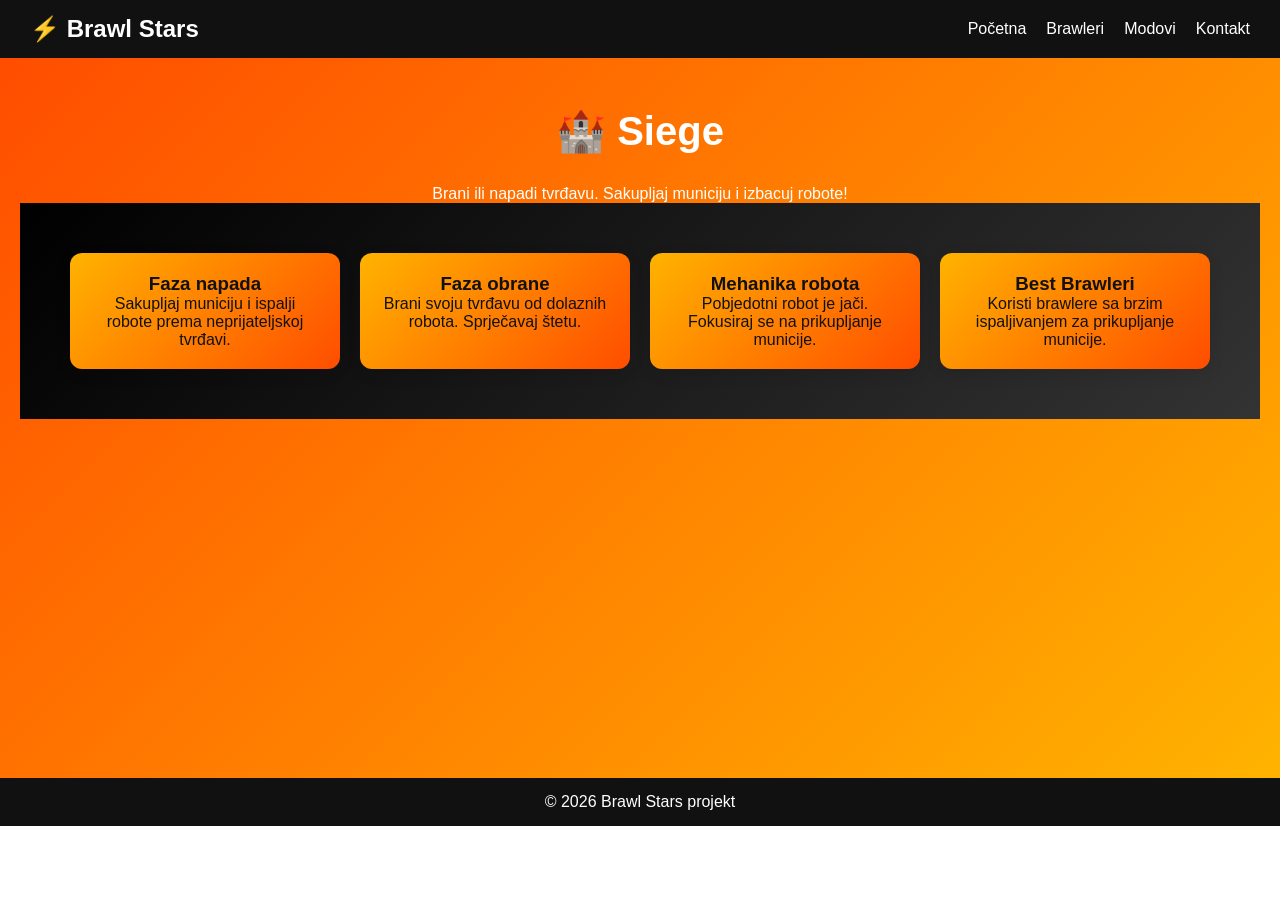
<file: brawl-stars-main/brawl-stars-main/MKseminar/Nova mapa (3)/siege.html>
<!DOCTYPE html>
<html lang="hr">
<head>
<meta charset="UTF-8">
<meta name="viewport" content="width=device-width, initial-scale=1.0">
<title>Siege - Brawl Stars</title>
<link rel="stylesheet" href="style.css">
</head>
<body>

<nav>
<h1>⚡ Brawl Stars</h1>
<ul>
<li><a href="index.html">Početna</a></li>
<li><a href="brawleri.html">Brawleri</a></li>
<li><a href="modovi.html">Modovi</a></li>
<li><a href="kontakt.html">Kontakt</a></li>
</ul>
</nav>

<section class="page-section">
<h2>🏰 Siege</h2>
<p>Brani ili napadi tvrđavu. Sakupljaj municiju i izbacuj robote!</p>

<div class="grid-section">
<div class="card">
<h3>Faza napada</h3>
<p>Sakupljaj municiju i ispalji robote prema neprijateljskoj tvrđavi.</p>
</div>

<div class="card">
<h3>Faza obrane</h3>
<p>Brani svoju tvrđavu od dolaznih robota. Sprječavaj štetu.</p>
</div>

<div class="card">
<h3>Mehanika robota</h3>
<p>Pobjedotni robot je jači. Fokusiraj se na prikupljanje municije.</p>
</div>

<div class="card">
<h3>Best Brawleri</h3>
<p>Koristi brawlere sa brzim ispaljivanjem za prikupljanje municije.</p>
</div>
</div>
</section>

<footer>
<p>© 2026 Brawl Stars projekt</p>
</footer>

</body>
</html>
</file>
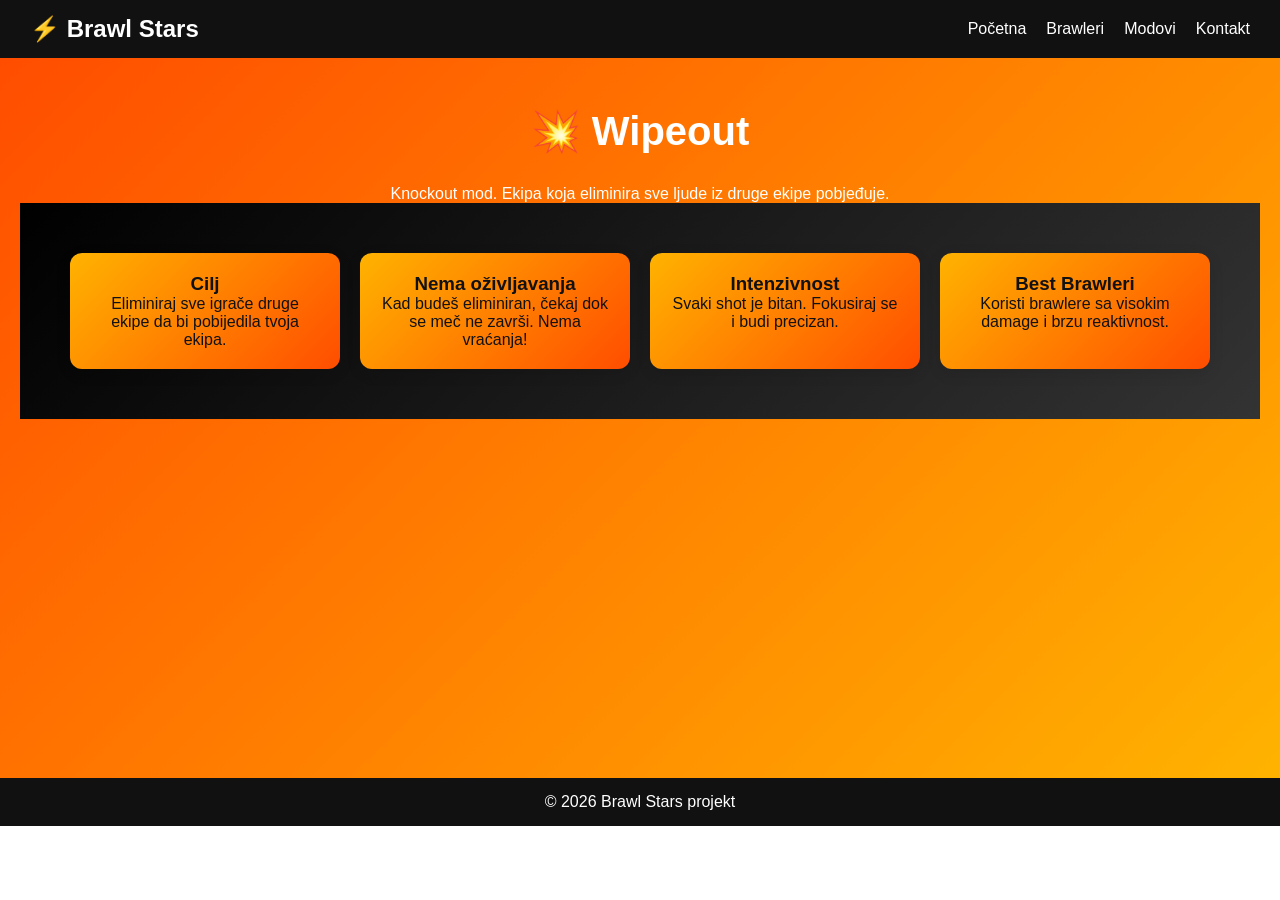
<file: brawl-stars-main/brawl-stars-main/MKseminar/Nova mapa (3)/wipeout.html>
<!DOCTYPE html>
<html lang="hr">
<head>
<meta charset="UTF-8">
<meta name="viewport" content="width=device-width, initial-scale=1.0">
<title>Wipeout - Brawl Stars</title>
<link rel="stylesheet" href="style.css">
</head>
<body>

<nav>
<h1>⚡ Brawl Stars</h1>
<ul>
<li><a href="index.html">Početna</a></li>
<li><a href="brawleri.html">Brawleri</a></li>
<li><a href="modovi.html">Modovi</a></li>
<li><a href="kontakt.html">Kontakt</a></li>
</ul>
</nav>

<section class="page-section">
<h2>💥 Wipeout</h2>
<p>Knockout mod. Ekipa koja eliminira sve ljude iz druge ekipe pobjeđuje.</p>

<div class="grid-section">
<div class="card">
<h3>Cilj</h3>
<p>Eliminiraj sve igrače druge ekipe da bi pobijedila tvoja ekipa.</p>
</div>

<div class="card">
<h3>Nema oživljavanja</h3>
<p>Kad budeš eliminiran, čekaj dok se meč ne završi. Nema vraćanja!</p>
</div>

<div class="card">
<h3>Intenzivnost</h3>
<p>Svaki shot je bitan. Fokusiraj se i budi precizan.</p>
</div>

<div class="card">
<h3>Best Brawleri</h3>
<p>Koristi brawlere sa visokim damage i brzu reaktivnost.</p>
</div>
</div>
</section>

<footer>
<p>© 2026 Brawl Stars projekt</p>
</footer>

</body>
</html>
</file>
<file: brawl-stars-main/brawl-stars-main/MKseminar/Nova mapa (3)/style.css>
* {
margin: 0;
padding: 0;
box-sizing: border-box;
font-family: Arial, sans-serif;
}

nav {
display: flex;
justify-content: space-between;
align-items: center;
background: #111;
color: white;
padding: 15px 30px;
}

nav ul {
list-style: none;
display: flex;
}

nav ul li {
margin-left: 20px;
}

nav ul li a {
color: white;
text-decoration: none;
transition: 0.3s;
}

nav ul li a:hover {
color: #ffb300;
}

header {
height: 75vh;
background: linear-gradient(135deg, #ff4d00, #ffb300);
color: white;
display: flex;
flex-direction: column;
justify-content: center;
align-items: center;
text-align: center;
padding: 20px;
}

header h2 {
font-size: 42px;
margin-bottom: 10px;
}

header p {
font-size: 18px;
}

.page-section {
min-height: 80vh;
background: linear-gradient(135deg, #ff4d00, #ffb300);
padding: 50px 20px;
text-align: center;
color: white;
}

.page-section h2 {
margin-bottom: 30px;
font-size: 40px;
}

.grid-section {
display: grid;
grid-template-columns: repeat(auto-fit, minmax(220px, 1fr));
gap: 20px;
padding: 50px;
background: linear-gradient(135deg, #000000, #333333);
}

.card {
background: linear-gradient(135deg, #ffb300, #ff4d00);color: #111;
padding: 20px;
border-radius: 12px;
box-shadow: 0 4px 15px rgba(0,0,0,0.1);
transition: 0.3s;
text-align: center;
}

.card:hover {
transform: translateY(-5px);
}

.form-card {
max-width: 500px;
margin: auto;
}

form {
display: flex;
flex-direction: column;
gap: 15px;
}

input, textarea {
padding: 12px;
border: none;
border-radius: 8px;
}

button {
padding: 12px;
border: none;
background: #111;
color: white;
border-radius: 8px;
cursor: pointer;
}

footer {
background: #111;
color: white;
text-align: center;
padding: 15px;
}

.hero-section {
  background-image: url('brawl-stars-bg.jpg');
  background-size: cover;
  background-position: center;
  background-repeat: no-repeat;
  padding: 80px 20px;
  text-align: center;
  color: white;
  text-shadow: 2px 2px 4px rgba(0, 0, 0, 0.7);
}

.hero-section h2 {
  font-size: 2.5em;
  margin: 20px 0;
}

.hero-section p {
  font-size: 1.1em;
  max-width: 600px;
  margin: 0 auto;
}
</file>
